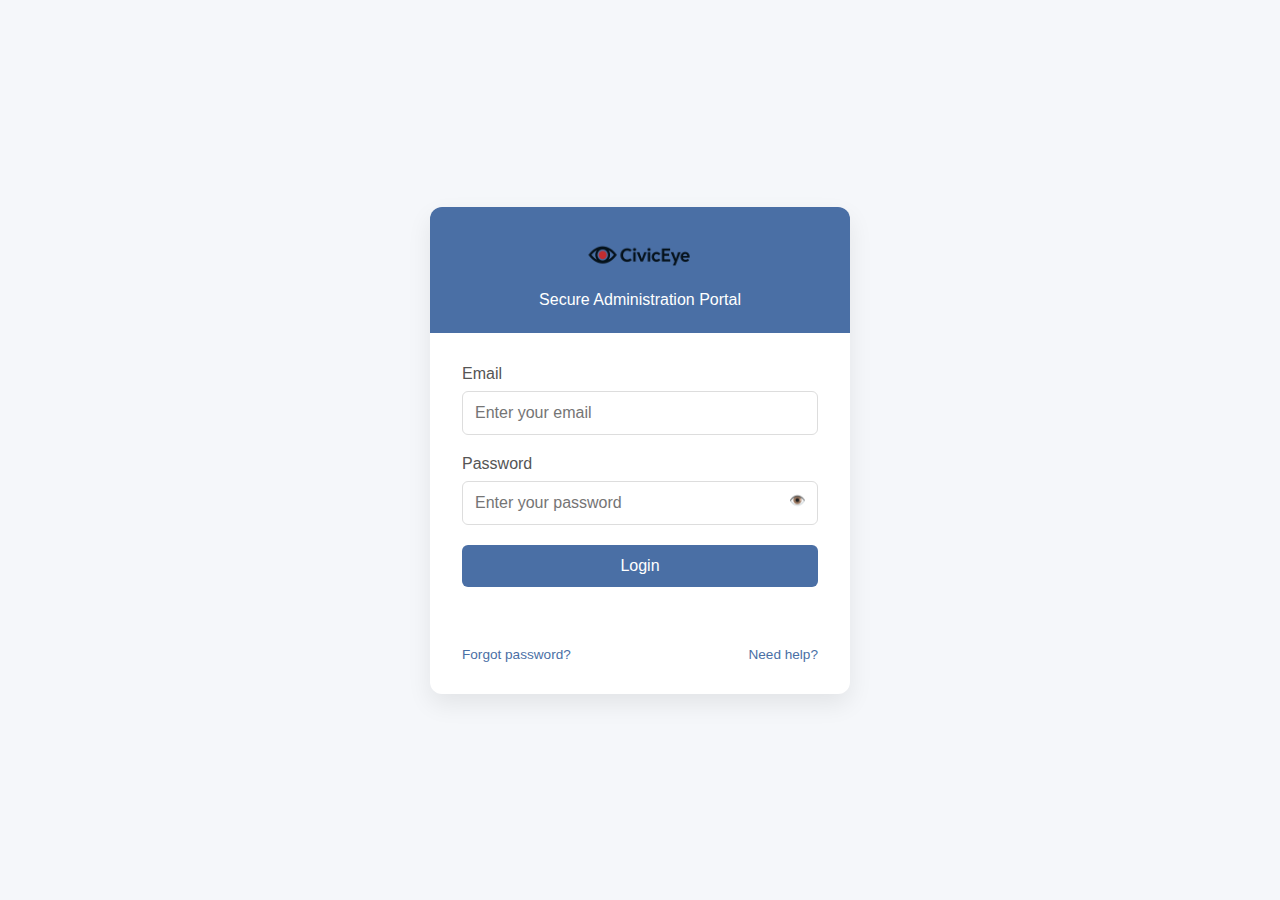
<file: index.html>
<!DOCTYPE html>
<html lang="en">

<head>
  <meta charset="UTF-8">
  <title>Civic Eye - Admin Login</title>
  <meta name="viewport" content="width=device-width, initial-scale=1.0">
  <style>
    :root {
      --primary: #4a6fa5;
      --primary-dark: #3a5a8a;
      --error: #e74c3c;
    }

    * {
      box-sizing: border-box;
      margin: 0;
      padding: 0;
    }

    body {
      font-family: 'Segoe UI', Roboto, sans-serif;
      background: #f5f7fa;
      display: flex;
      justify-content: center;
      align-items: center;
      min-height: 100vh;
      padding: 1rem;
    }

    .login-container {
      width: 100%;
      max-width: 420px;
      background: white;
      border-radius: 12px;
      box-shadow: 0 10px 25px rgba(0, 0, 0, 0.08);
      overflow: hidden;
      animation: fadeIn 0.4s ease-out;
    }

    .login-header {
      background: var(--primary);
      color: white;
      padding: 1.5rem;
      text-align: center;
    }

    .login-header h1 {
      font-size: 1.5rem;
      font-weight: 600;
      margin-bottom: 0.25rem;
    }

    .login-header img {
      height: 50px;
      margin-bottom: 0.5rem;
    }

    .login-form {
      padding: 2rem;
    }

    .input-group {
      margin-bottom: 1.25rem;
      position: relative;
    }

    .input-group label {
      display: block;
      margin-bottom: 0.5rem;
      font-weight: 500;
      color: #555;
    }

    .input-group input {
      width: 100%;
      padding: 0.75rem;
      border: 1px solid #ddd;
      border-radius: 6px;
      font-size: 1rem;
      transition: border 0.2s;
    }

    .input-group input:focus {
      outline: none;
      border-color: var(--primary);
      box-shadow: 0 0 0 2px rgba(74, 111, 165, 0.2);
    }

    .input-group .password-toggle {
      position: absolute;
      right: 12px;
      top: 38px;
      background: none;
      border: none;
      color: #777;
      cursor: pointer;
    }

    .login-btn {
      width: 100%;
      padding: 0.75rem;
      background: var(--primary);
      color: white;
      border: none;
      border-radius: 6px;
      font-size: 1rem;
      font-weight: 500;
      cursor: pointer;
      transition: background 0.2s;
    }

    .login-btn:hover {
      background: var(--primary-dark);
    }

    .error-message {
      color: var(--error);
      margin-top: 1rem;
      text-align: center;
      font-size: 0.9rem;
      min-height: 1.25rem;
    }

    .footer-links {
      display: flex;
      justify-content: space-between;
      margin-top: 1.5rem;
      font-size: 0.85rem;
    }

    .footer-links a {
      color: var(--primary);
      text-decoration: none;
    }

    .footer-links a:hover {
      text-decoration: underline;
    }

    @keyframes fadeIn {
      from {
        opacity: 0;
        transform: translateY(10px);
      }

      to {
        opacity: 1;
        transform: translateY(0);
      }
    }

    @media (max-width: 480px) {
      .login-header {
        padding: 1rem;
      }

      .login-form {
        padding: 1.5rem;
      }

      .login-header h1 {
        font-size: 1.25rem;
      }
    }
  </style>
</head>

<body>

  <div class="login-container">
    <div class="login-header">
      <div style="height: 60px; display: flex; align-items: center; justify-content: center">
        <img src="logo.png" alt="Civic Eye Logo" style="height: 120px; width: auto;">
      </div>

      <p>Secure Administration Portal</p>
    </div>

    <div class="login-form">
      <div class="input-group">
        <label for="username">Email</label>
        <input type="email" id="username" placeholder="Enter your email">
      </div>

      <div class="input-group">
        <label for="password">Password</label>
        <input type="password" id="password" placeholder="Enter your password" autocomplete="current-password">
        <button class="password-toggle" onclick="togglePassword()">👁️</button>
      </div>

      <button class="login-btn" onclick="login()">Login</button>

      <div class="error-message" id="error"></div>

      <div class="footer-links">
        <a href="#">Forgot password?</a>
        <a href="#">Need help?</a>
      </div>
    </div>
  </div>

  <script>
    function togglePassword() {
      const passwordInput = document.getElementById("password");
      passwordInput.type = passwordInput.type === "password" ? "text" : "password";
    }

    async function login() {
      const username = document.getElementById("username").value.trim();
      const password = document.getElementById("password").value.trim();
      const errorDiv = document.getElementById("error");

      // Clear previous errors
      errorDiv.textContent = "";

      // Simple validation
      if (!username || !password) {
        errorDiv.textContent = "Please enter both username and password";
        return;
      }

      // Show loading state
      const loginBtn = document.querySelector(".login-btn");
      loginBtn.textContent = "Authenticating...";
      loginBtn.disabled = true;

      try {
        const res = await fetch("http://127.0.0.1:8000/api/users/login/", {
          method: "POST",
          headers: {
            "Content-Type": "application/json"
          },
          body: JSON.stringify({ email: username, password })
        });

        if (res.ok) {
          const data = await res.json();
          localStorage.setItem("token", data.access); // Save JWT token
          window.location.href = "dashboard.html"; // Redirect to dashboard
        } else {
          const errorData = await res.json();
          errorDiv.textContent = errorData.detail || "Login failed. Check your credentials.";
        }
      } catch (error) {
        errorDiv.textContent = "Network error. Please try again.";
      } finally {
        loginBtn.textContent = "Login";
        loginBtn.disabled = false;
      }
    }

    // Allow login on Enter key press
    document.addEventListener("keypress", function (e) {
      if (e.key === "Enter") {
        login();
      }
    });
  </script>

</body>

</html>
</file>
